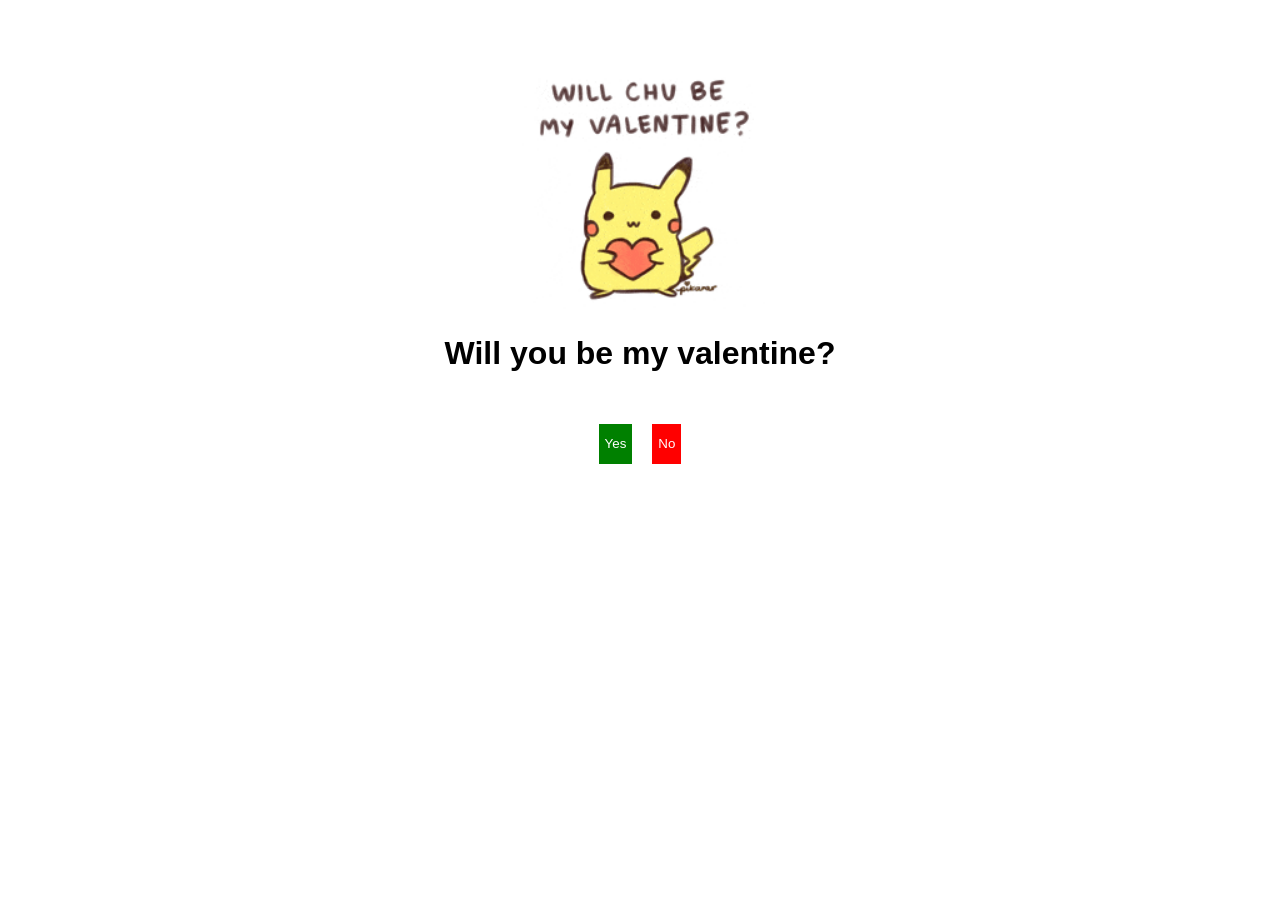
<file: index.html>
<!DOCTYPE html>
<html lang="en">
  <head>
    <meta charset="UTF-8" />
    <meta name="viewport" content="width=device-width, initial-scale=1.0" />
    <title>Import Question</title>
    <link rel="stylesheet" href="./Public/css/style.css" />
  </head>
  <body>
    <div class="container">
      <div class="banner-gif">
        <img id="banner" src="./Public/images/banner.gif" alt="banner" />
      </div>
      <h1 id="question-heading">Will you be my valentine?</h1>
      <div class="buttons">
        <button id="yes-button"><p>Yes</p></button>
        <button id="no-button"><p>No</p></button>
      </div>
      <div class="message">
        <h2 id="success-message">Yepppie, see you sooonnn :3</h2>
      </div>
    </div>
    <script src="./Public/js/main.js"></script>
  </body>
</html>
</file>
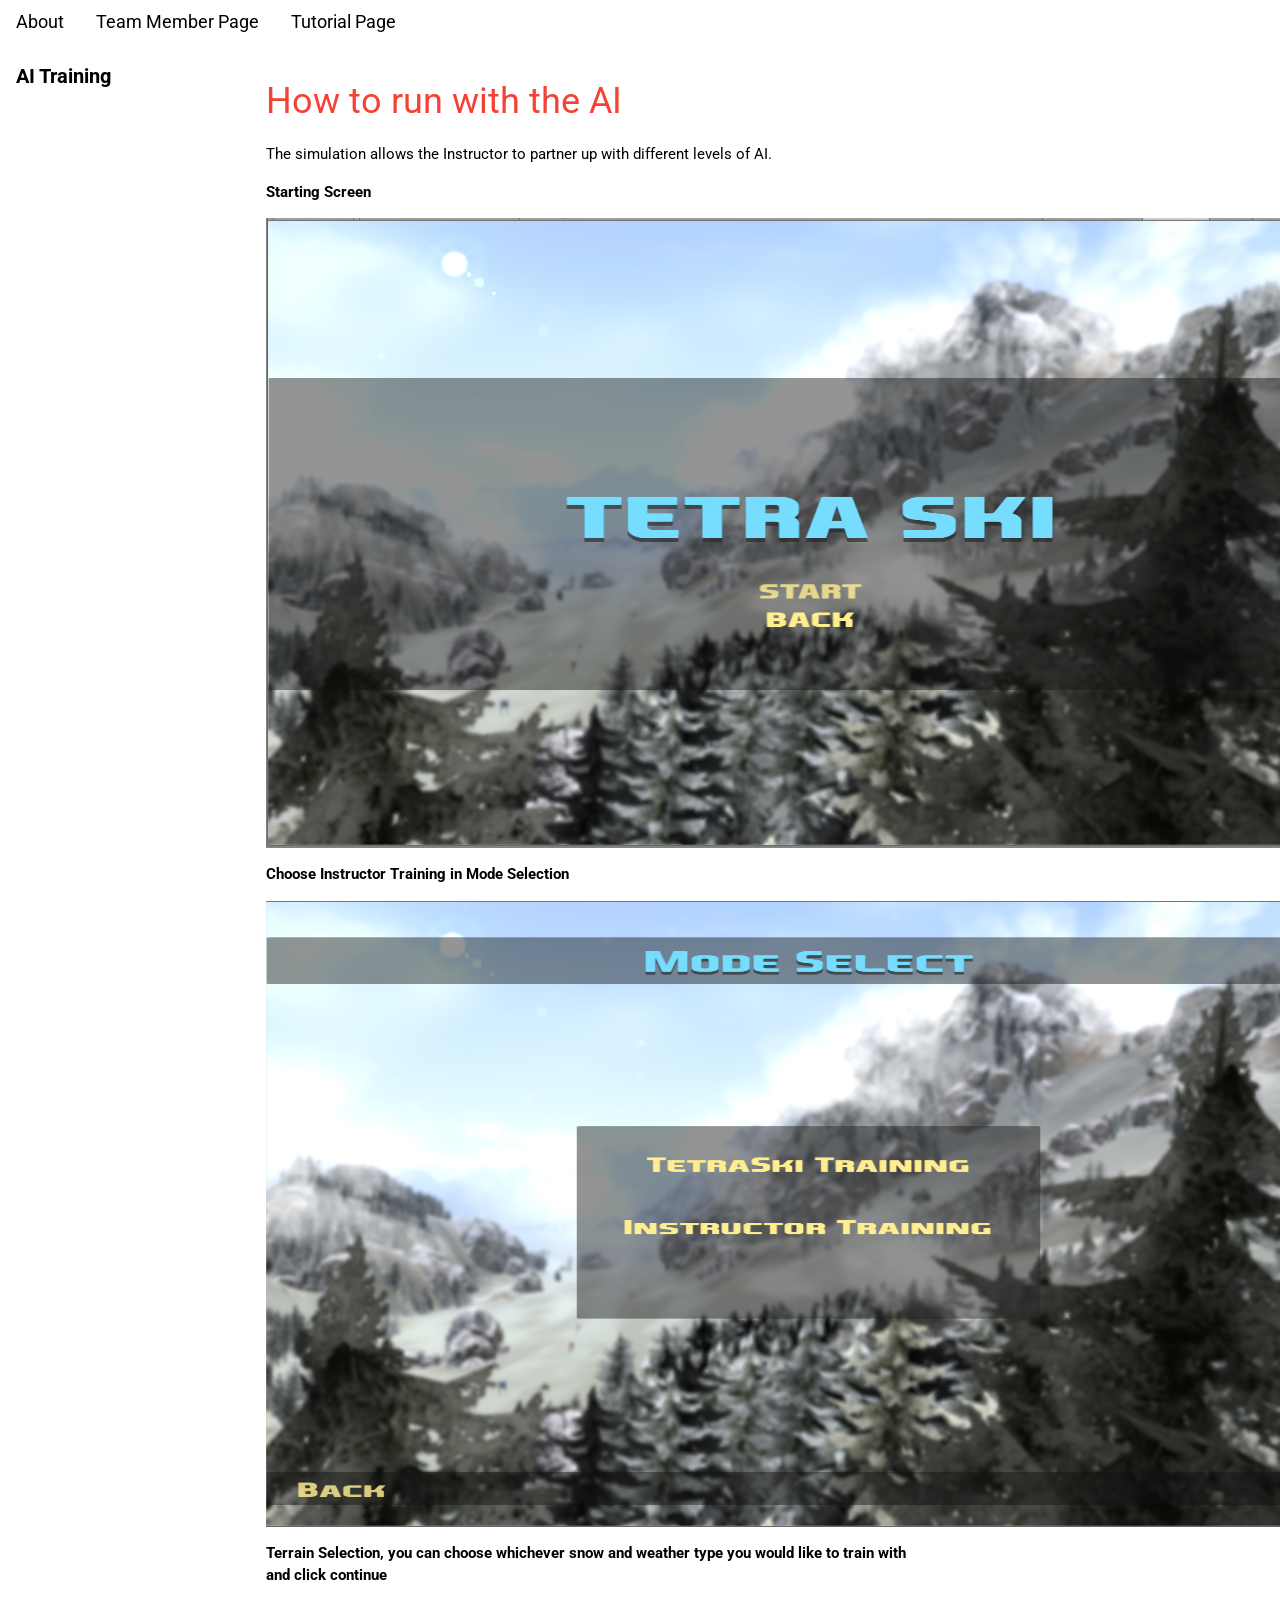
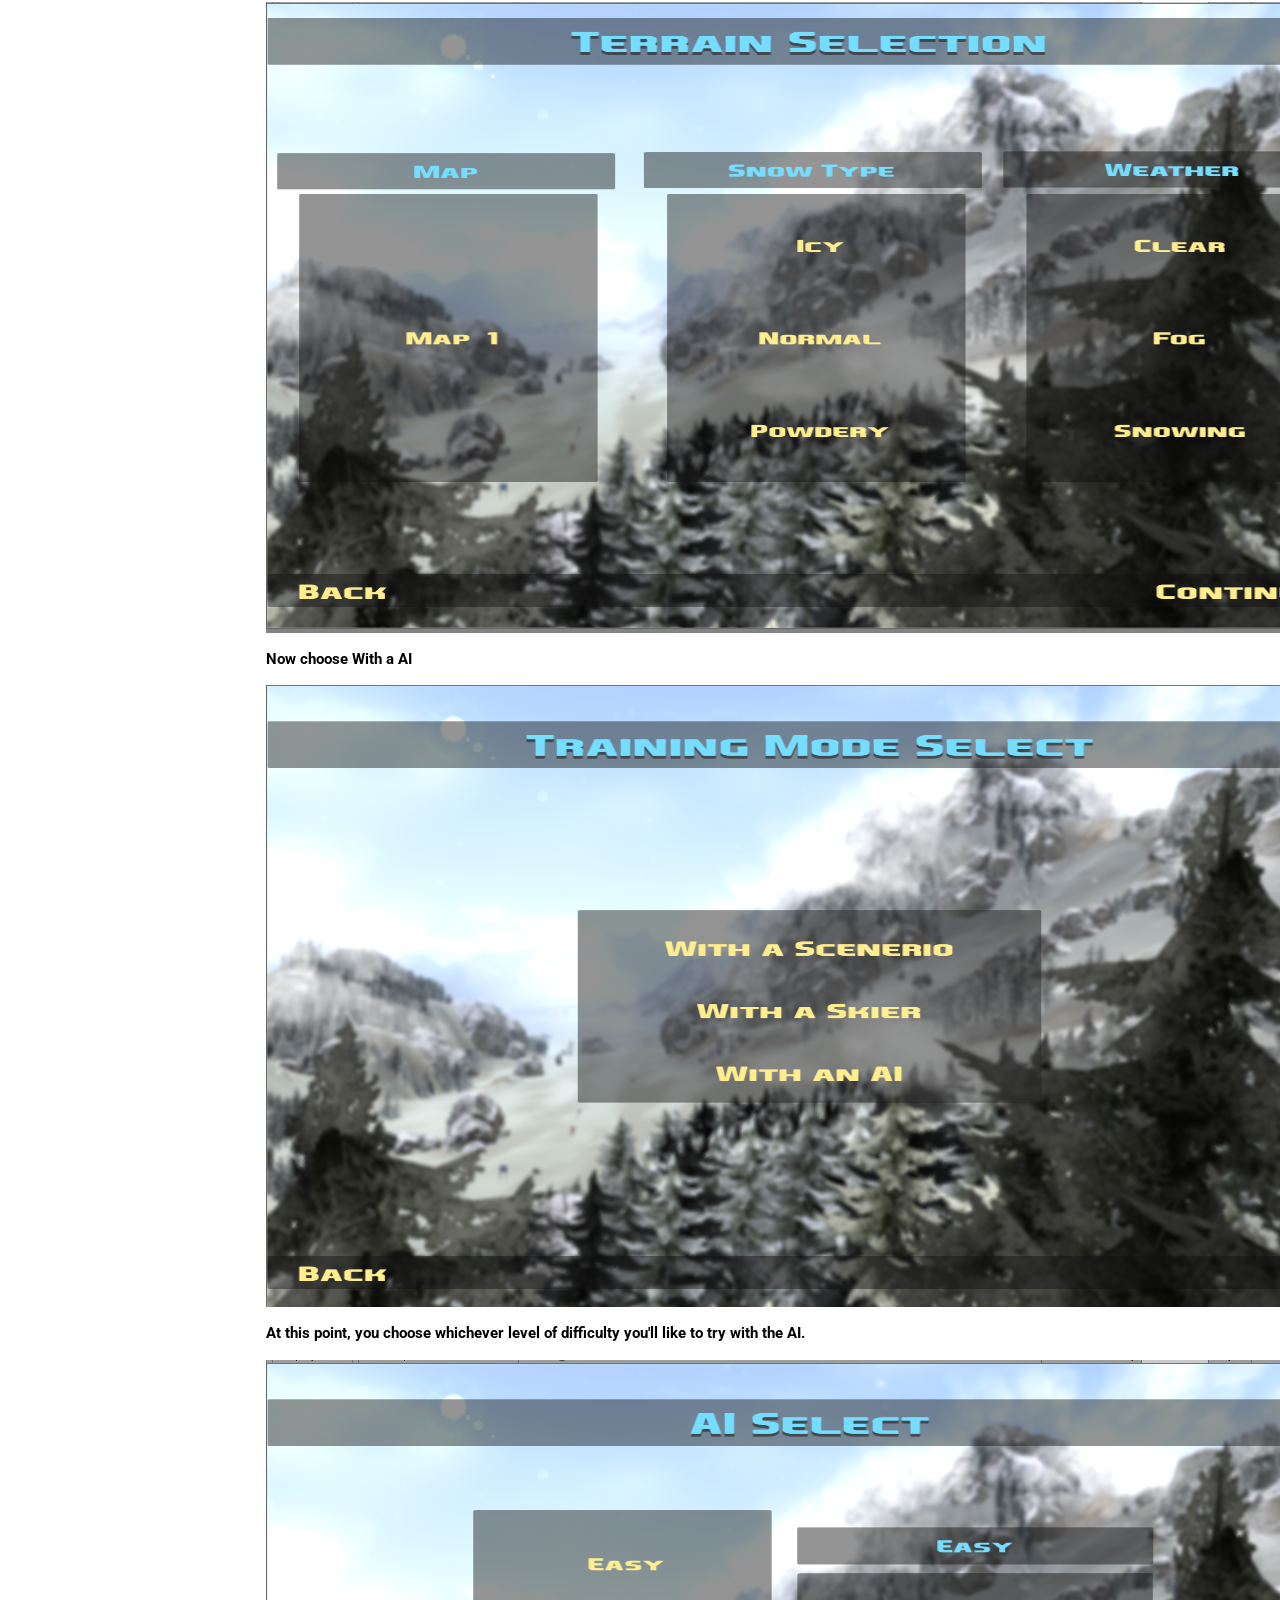
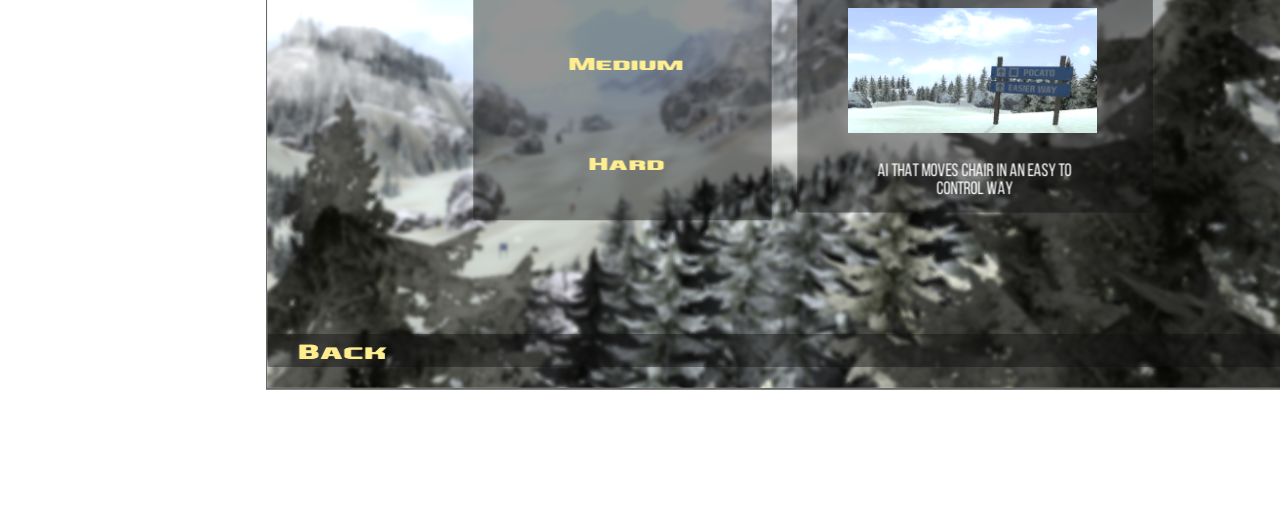
<file: AI.html>
<!DOCTYPE html>
<html lang="en">
  <title>TetraSki Senior Capstone</title>
<meta charset="UTF-8">
<meta name="viewport" content="width=device-width, initial-scale=1">
<link rel="stylesheet" href="https://www.w3schools.com/w3css/4/w3.css">
<link rel="stylesheet" href="https://www.w3schools.com/lib/w3-theme-black.css">
<link rel="stylesheet" href="https://fonts.googleapis.com/css?family=Roboto">
<link rel="stylesheet" href="https://cdnjs.cloudflare.com/ajax/libs/font-awesome/4.7.0/css/font-awesome.min.css">
<style>
html,body,h1,h2,h3,h4,h5,h6 {font-family: "Roboto", sans-serif;}
.w3-sidebar {
  z-index: 3;
  width: 250px;
  top: 43px;
  bottom: 0;
  height: inherit;
}
</style>
<body>

<!-- Navbar -->
<div class="w3-top">
  <div class="w3-bar w3-theme w3-top w3-left-align w3-large">
    <a class="w3-bar-item w3-button w3-right w3-hide-large w3-hover-white w3-large w3-theme-l1" href="javascript:void(0)" onclick="w3_open()"><i class="fa fa-bars"></i></a>
    
    <a href="index.html" class="w3-bar-item w3-button w3-hide-small w3-hover-white">About</a>
    <a href="TeamMemberPage.html" class="w3-bar-item w3-button w3-hide-small w3-hover-white">Team Member Page</a>
    <a href="TutorialPage.html" class="w3-bar-item w3-button w3-hide-small w3-hover-white">Tutorial Page</a>
  </div>
</div>

<!-- Sidebar -->
<nav class="w3-sidebar w3-bar-block w3-collapse w3-large w3-theme-l5 w3-animate-left" id="mySidebar">
  <a href="javascript:void(0)" onclick="w3_close()" class="w3-right w3-xlarge w3-padding-large w3-hover-black w3-hide-large" title="Close Menu">
    <i class="fa fa-remove"></i>
  </a>
  <h4 class="w3-bar-item"><b>AI Training</b></h4>
</nav>

<!-- Overlay effect when opening sidebar on small screens -->
<div class="w3-overlay w3-hide-large" onclick="w3_close()" style="cursor:pointer" title="close side menu" id="myOverlay"></div>

<!-- Main content: shift it to the right by 250 pixels when the sidebar is visible -->
<div class="w3-main" style="margin-left:250px">

  <div class="w3-row w3-padding-64">
    <div class="w3-twothird w3-container">
      <h1 class="w3-text-red" ><a >How to run with the AI</a></h1>
      <p>The simulation allows the Instructor to partner up with different levels of AI.</p>
      <p><b>Starting Screen</b></p>
      <img src="Tutorial Images/Web_StartScreen.PNG">
      <p><b>Choose Instructor Training in Mode Selection</b></p>
      <img src="Tutorial Images/Instructor_Or_Skier.PNG">
      <p><b>Terrain Selection, you can choose whichever snow and weather type you would like to train with and click continue</b></p>
      <img src="Tutorial Images/Terrian Selection.PNG">
      <p><b>Now choose With a AI</b></p>
      <img src="Tutorial Images/Training Mode Selection.PNG">
      <p><b>At this point, you choose whichever level of difficulty you'll like to try with the AI. </b></p>
      <img src="Tutorial Images/AISelection.PNG">
    </div>
  </div>


  <footer id="myFooter">
    <div class="w3-container w3-theme-l2 w3-padding-32">
     
    </div>

    <div class="w3-container w3-theme-l1">
      
    </div>
  </footer>

<!-- END MAIN -->
</div>

<script>
// Get the Sidebar
var mySidebar = document.getElementById("mySidebar");

// Get the DIV with overlay effect
var overlayBg = document.getElementById("myOverlay");

// Toggle between showing and hiding the sidebar, and add overlay effect
function w3_open() {
  if (mySidebar.style.display === 'block') {
    mySidebar.style.display = 'none';
    overlayBg.style.display = "none";
  } else {
    mySidebar.style.display = 'block';
    overlayBg.style.display = "block";
  }
}

// Close the sidebar with the close button
function w3_close() {
  mySidebar.style.display = "none";
  overlayBg.style.display = "none";
}
</script>

</body>
</html>
</file>
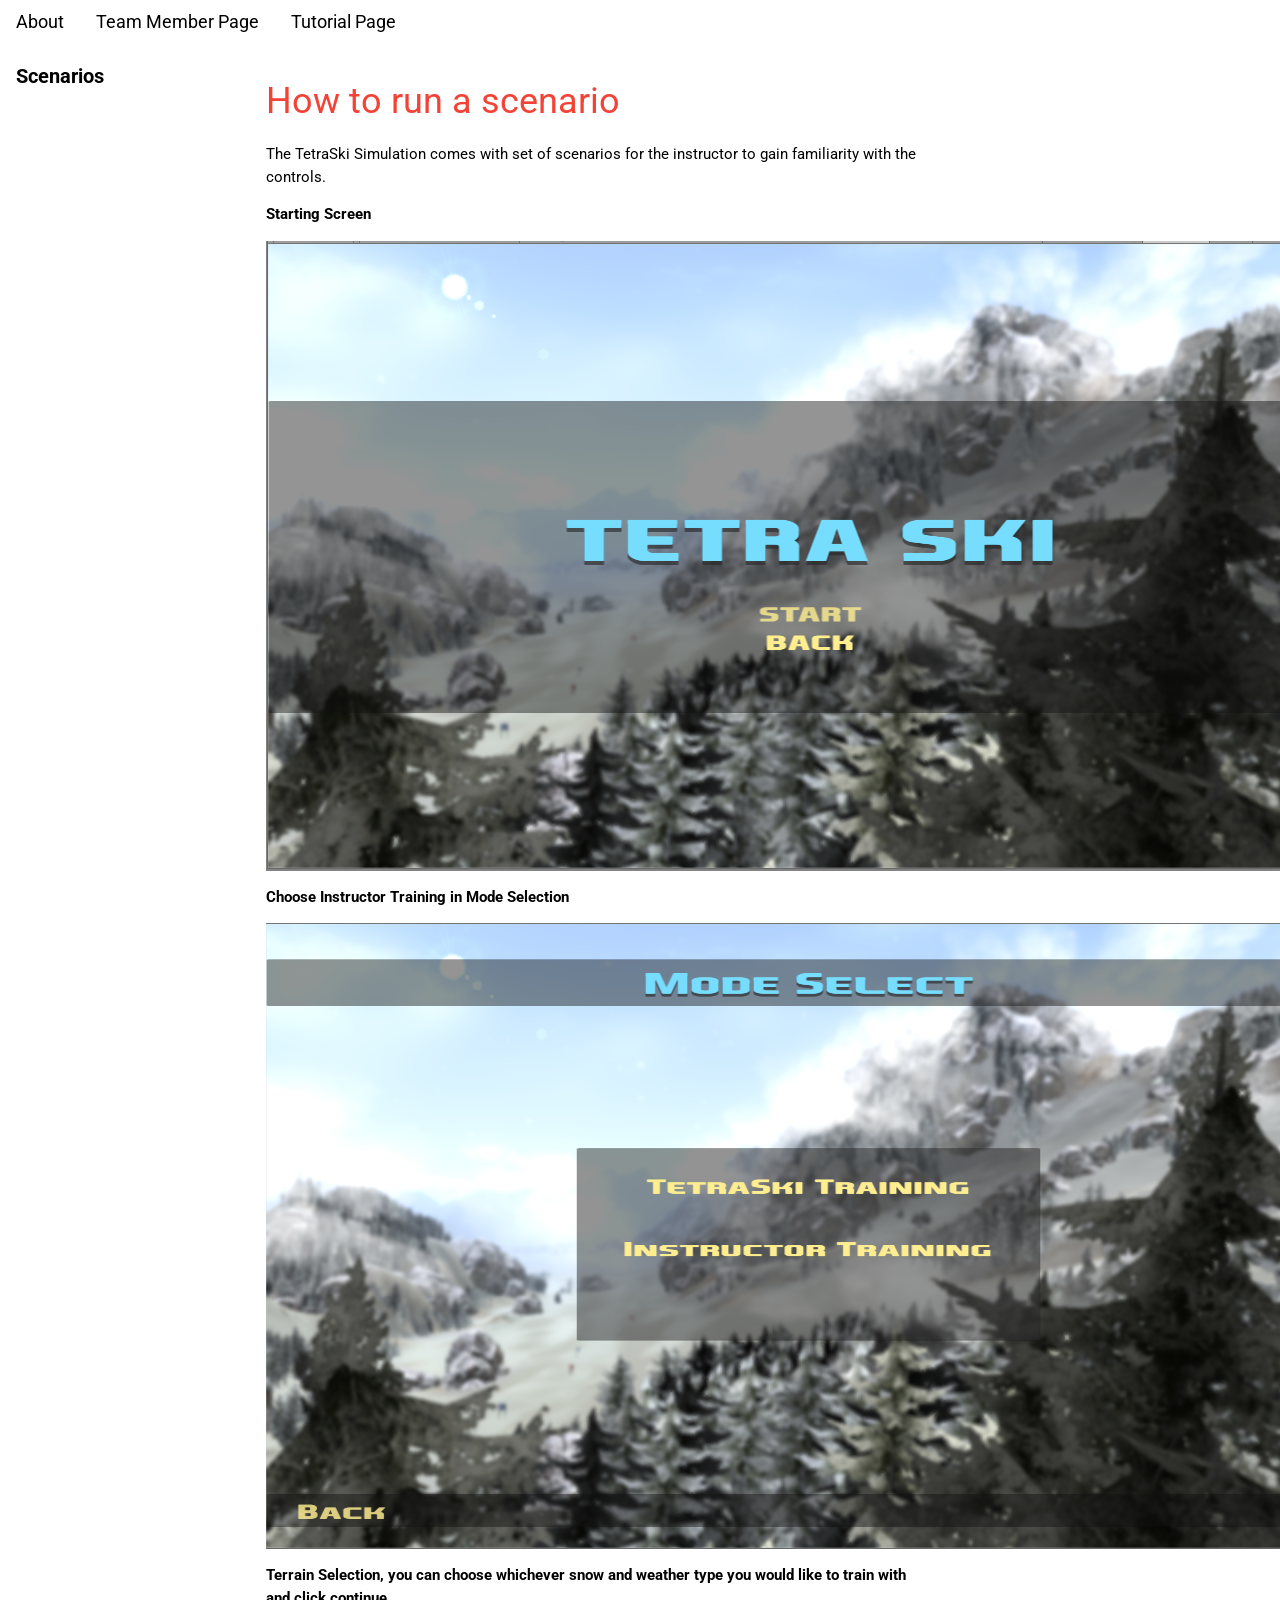
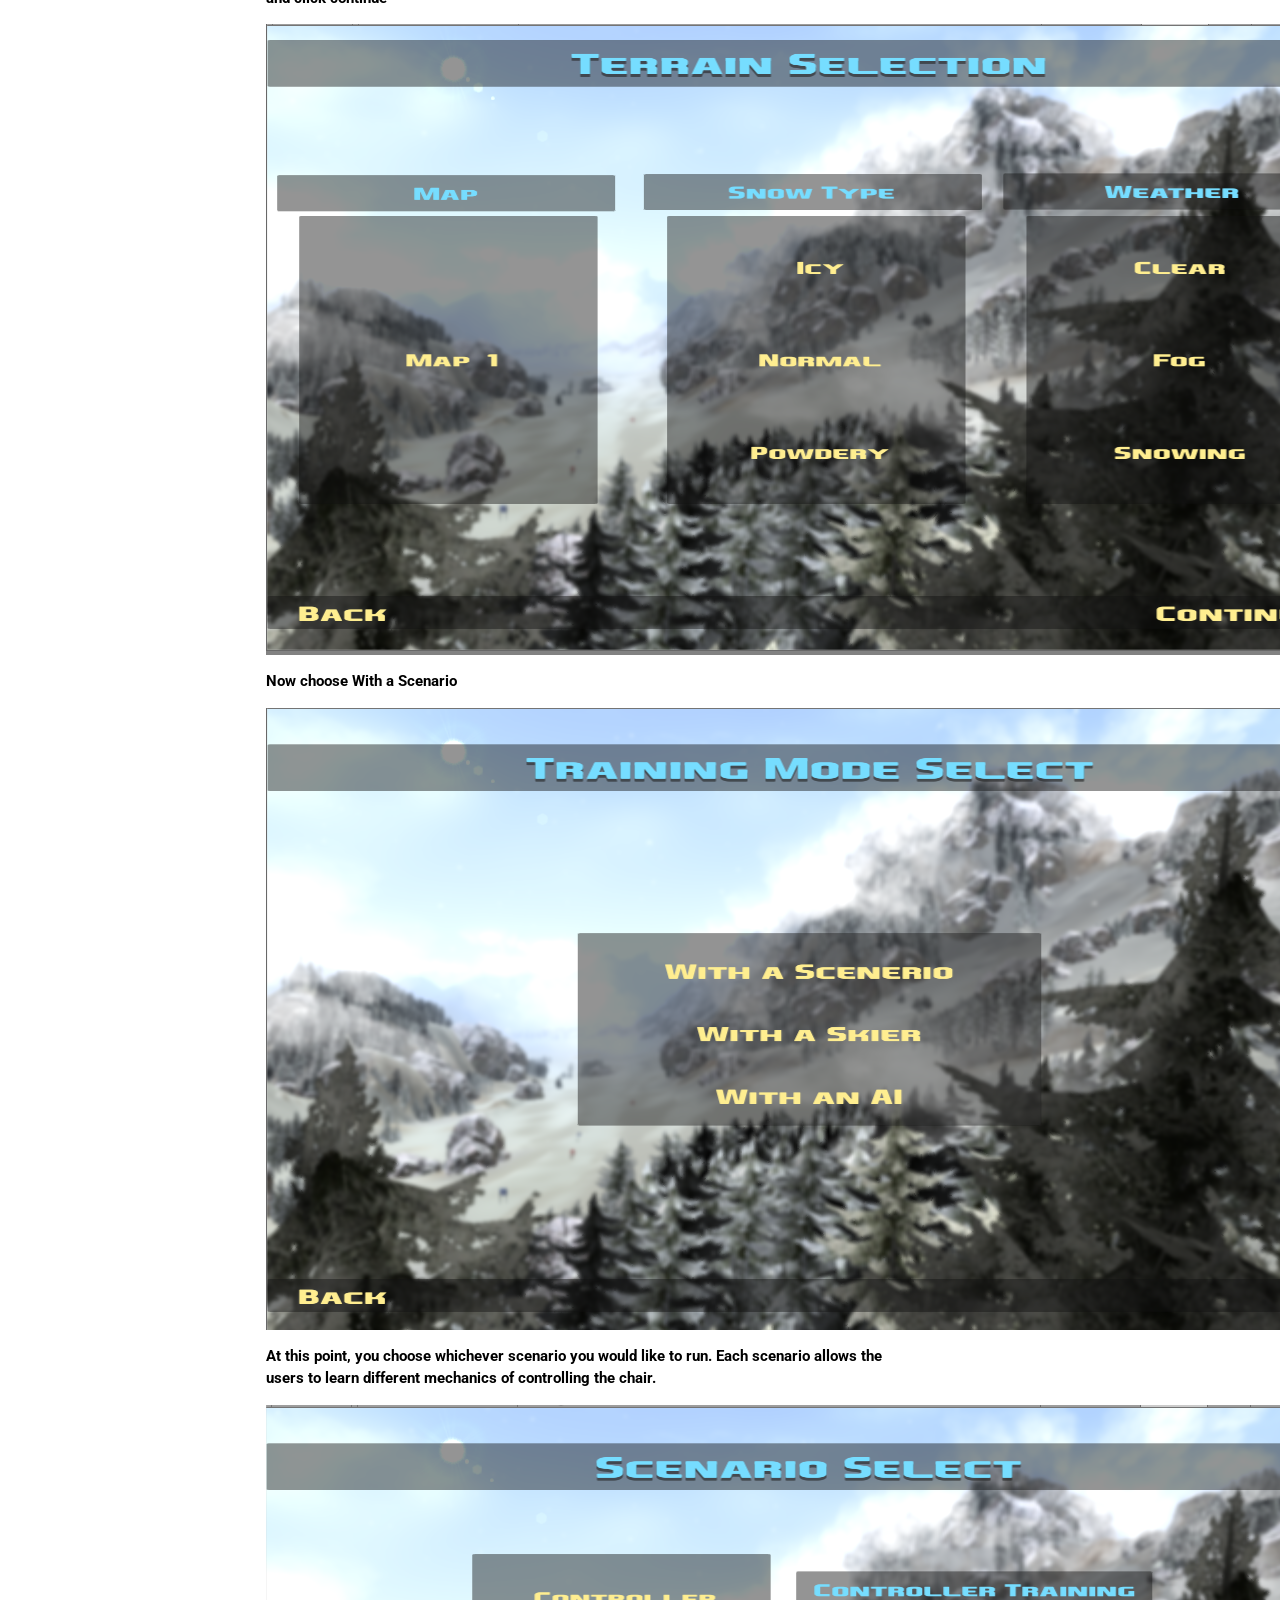
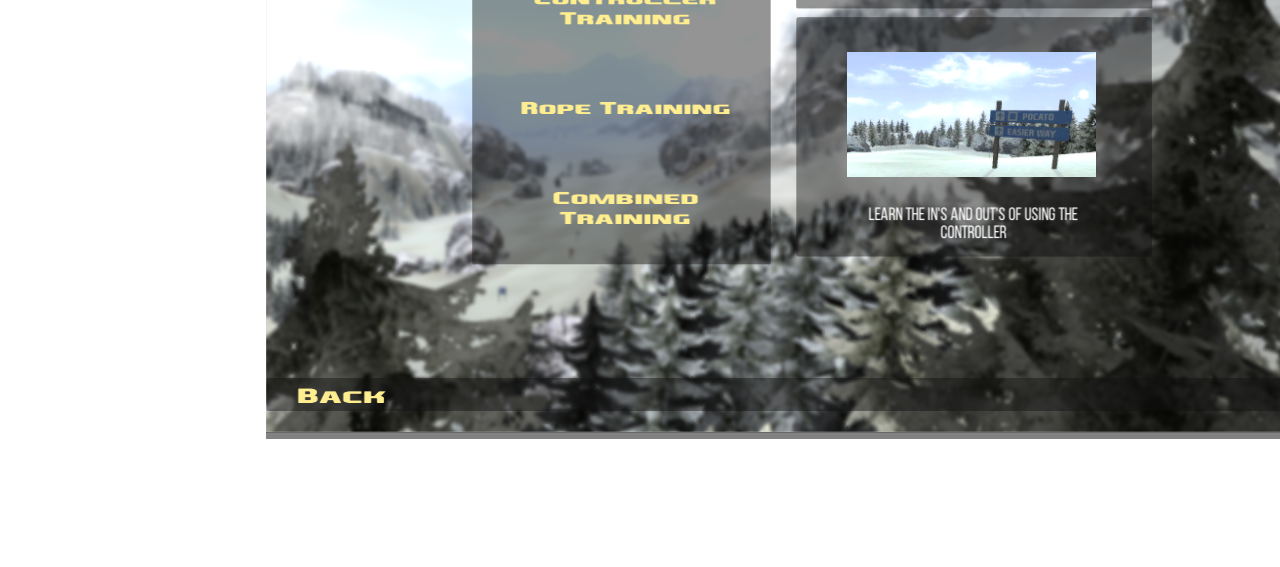
<file: Scenerio.html>
<!DOCTYPE html>
<html lang="en">
  <title>TetraSki Senior Capstone</title>
<meta charset="UTF-8">
<meta name="viewport" content="width=device-width, initial-scale=1">
<link rel="stylesheet" href="https://www.w3schools.com/w3css/4/w3.css">
<link rel="stylesheet" href="https://www.w3schools.com/lib/w3-theme-black.css">
<link rel="stylesheet" href="https://fonts.googleapis.com/css?family=Roboto">
<link rel="stylesheet" href="https://cdnjs.cloudflare.com/ajax/libs/font-awesome/4.7.0/css/font-awesome.min.css">
<style>
html,body,h1,h2,h3,h4,h5,h6 {font-family: "Roboto", sans-serif;}
.w3-sidebar {
  z-index: 3;
  width: 250px;
  top: 43px;
  bottom: 0;
  height: inherit;
}
</style>
<body>

<!-- Navbar -->
<div class="w3-top">
  <div class="w3-bar w3-theme w3-top w3-left-align w3-large">
    <a class="w3-bar-item w3-button w3-right w3-hide-large w3-hover-white w3-large w3-theme-l1" href="javascript:void(0)" onclick="w3_open()"><i class="fa fa-bars"></i></a>
    
    <a href="index.html" class="w3-bar-item w3-button w3-hide-small w3-hover-white">About</a>
    <a href="TeamMemberPage.html" class="w3-bar-item w3-button w3-hide-small w3-hover-white">Team Member Page</a>
    <a href="TutorialPage.html" class="w3-bar-item w3-button w3-hide-small w3-hover-white">Tutorial Page</a>
  </div>
</div>

<!-- Sidebar -->
<nav class="w3-sidebar w3-bar-block w3-collapse w3-large w3-theme-l5 w3-animate-left" id="mySidebar">
  <a href="javascript:void(0)" onclick="w3_close()" class="w3-right w3-xlarge w3-padding-large w3-hover-black w3-hide-large" title="Close Menu">
    <i class="fa fa-remove"></i>
  </a>
  <h4 class="w3-bar-item"><b>Scenarios</b></h4>
</nav>

<!-- Overlay effect when opening sidebar on small screens -->
<div class="w3-overlay w3-hide-large" onclick="w3_close()" style="cursor:pointer" title="close side menu" id="myOverlay"></div>

<!-- Main content: shift it to the right by 250 pixels when the sidebar is visible -->
<div class="w3-main" style="margin-left:250px">

  <div class="w3-row w3-padding-64">
    <div class="w3-twothird w3-container">
      <h1 class="w3-text-red"><a >How to run a scenario</a></h1>
      <p>The TetraSki Simulation comes with set of scenarios for the instructor to gain familiarity with the controls.</p>
      <p><b>Starting Screen</b></p>
      <img src="Tutorial Images/Web_StartScreen.PNG">
      <p><b>Choose Instructor Training in Mode Selection</b></p>
      <img src="Tutorial Images/Instructor_Or_Skier.PNG">
      <p><b>Terrain Selection, you can choose whichever snow and weather type you would like to train with and click continue</b></p>
      <img src="Tutorial Images/Terrian Selection.PNG">
      <p><b>Now choose With a Scenario</b></p>
      <img src="Tutorial Images/Training Mode Selection.PNG">
      <p><b>At this point, you choose whichever scenario you would like to run. Each scenario allows the users to learn different mechanics of controlling the chair.</b></p>
      <img src="Tutorial Images/Scenario Selection.PNG">
    </div>
  </div>




  <footer id="myFooter">
    <div class="w3-container w3-theme-l2 w3-padding-32">
     
    </div>

    <div class="w3-container w3-theme-l1">
      
    </div>
  </footer>

<!-- END MAIN -->
</div>

<script>
// Get the Sidebar
var mySidebar = document.getElementById("mySidebar");

// Get the DIV with overlay effect
var overlayBg = document.getElementById("myOverlay");

// Toggle between showing and hiding the sidebar, and add overlay effect
function w3_open() {
  if (mySidebar.style.display === 'block') {
    mySidebar.style.display = 'none';
    overlayBg.style.display = "none";
  } else {
    mySidebar.style.display = 'block';
    overlayBg.style.display = "block";
  }
}

// Close the sidebar with the close button
function w3_close() {
  mySidebar.style.display = "none";
  overlayBg.style.display = "none";
}
</script>

</body>
</html>
</file>
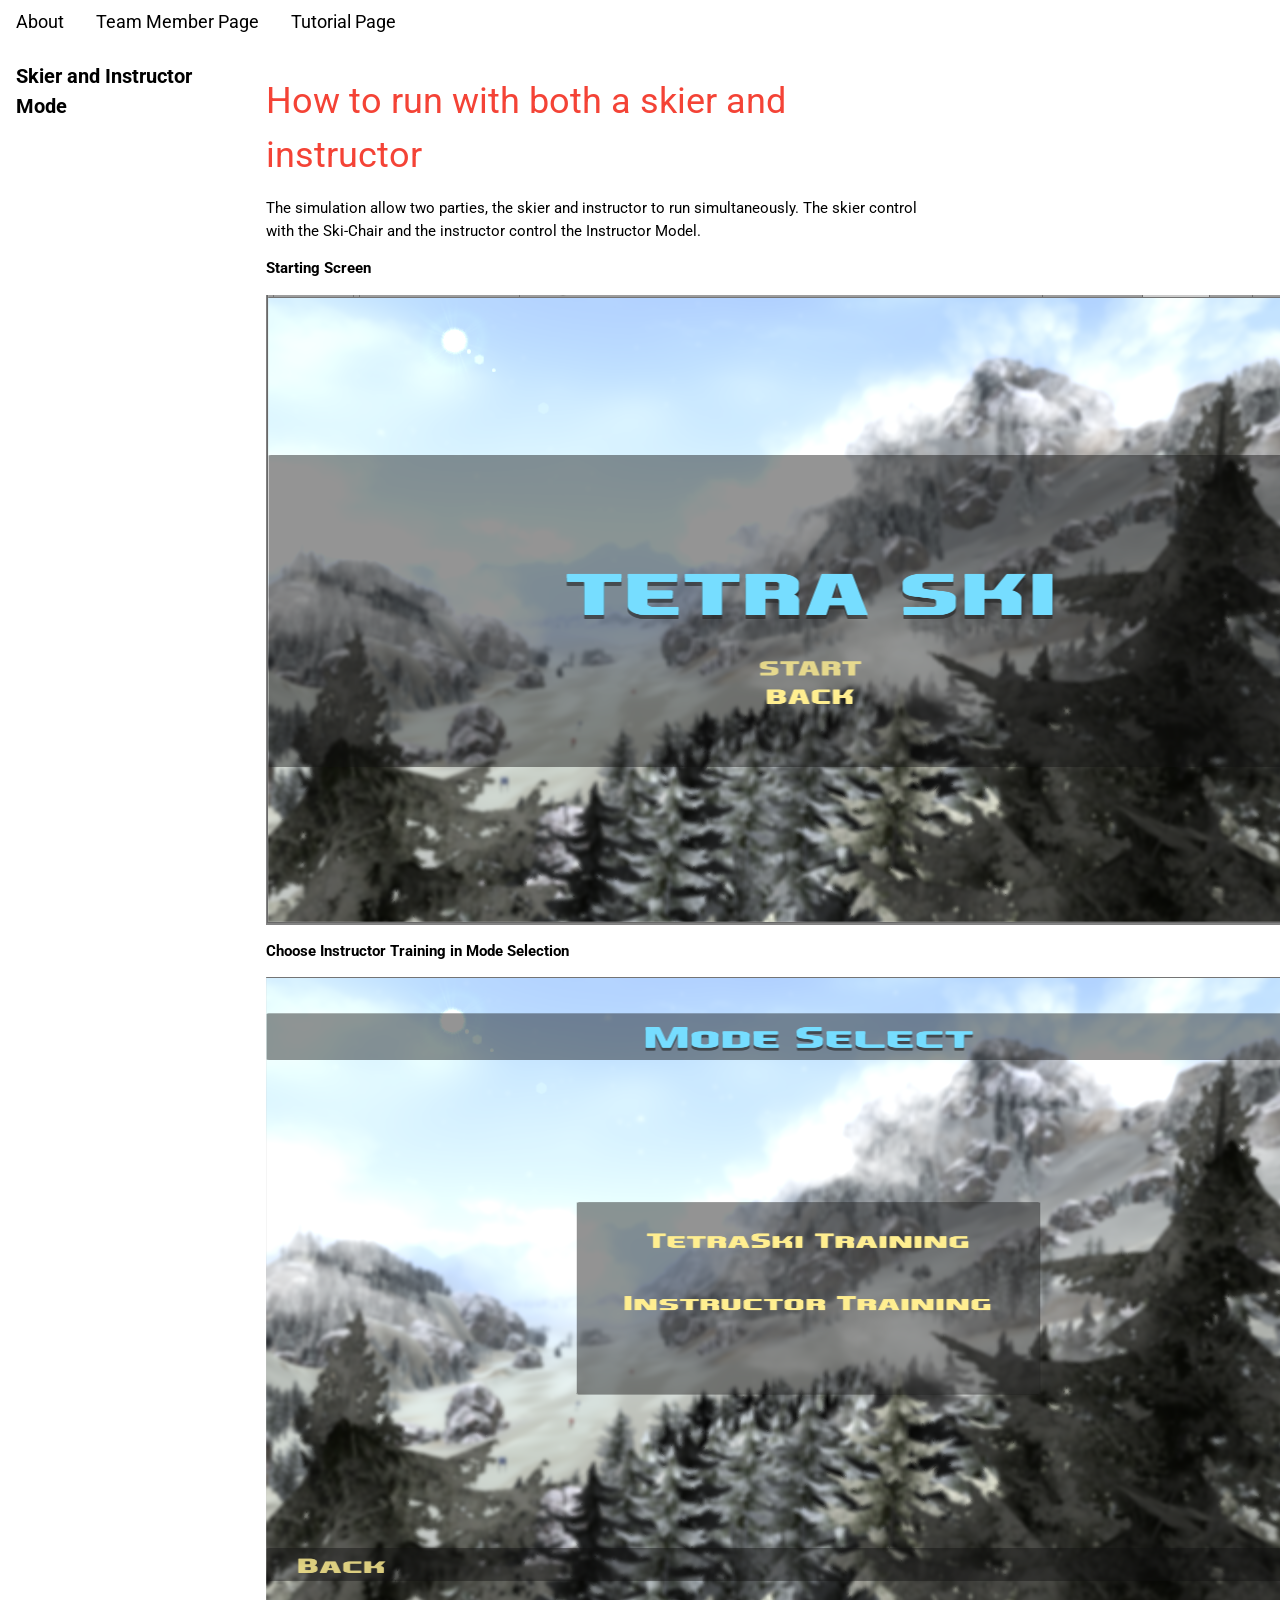
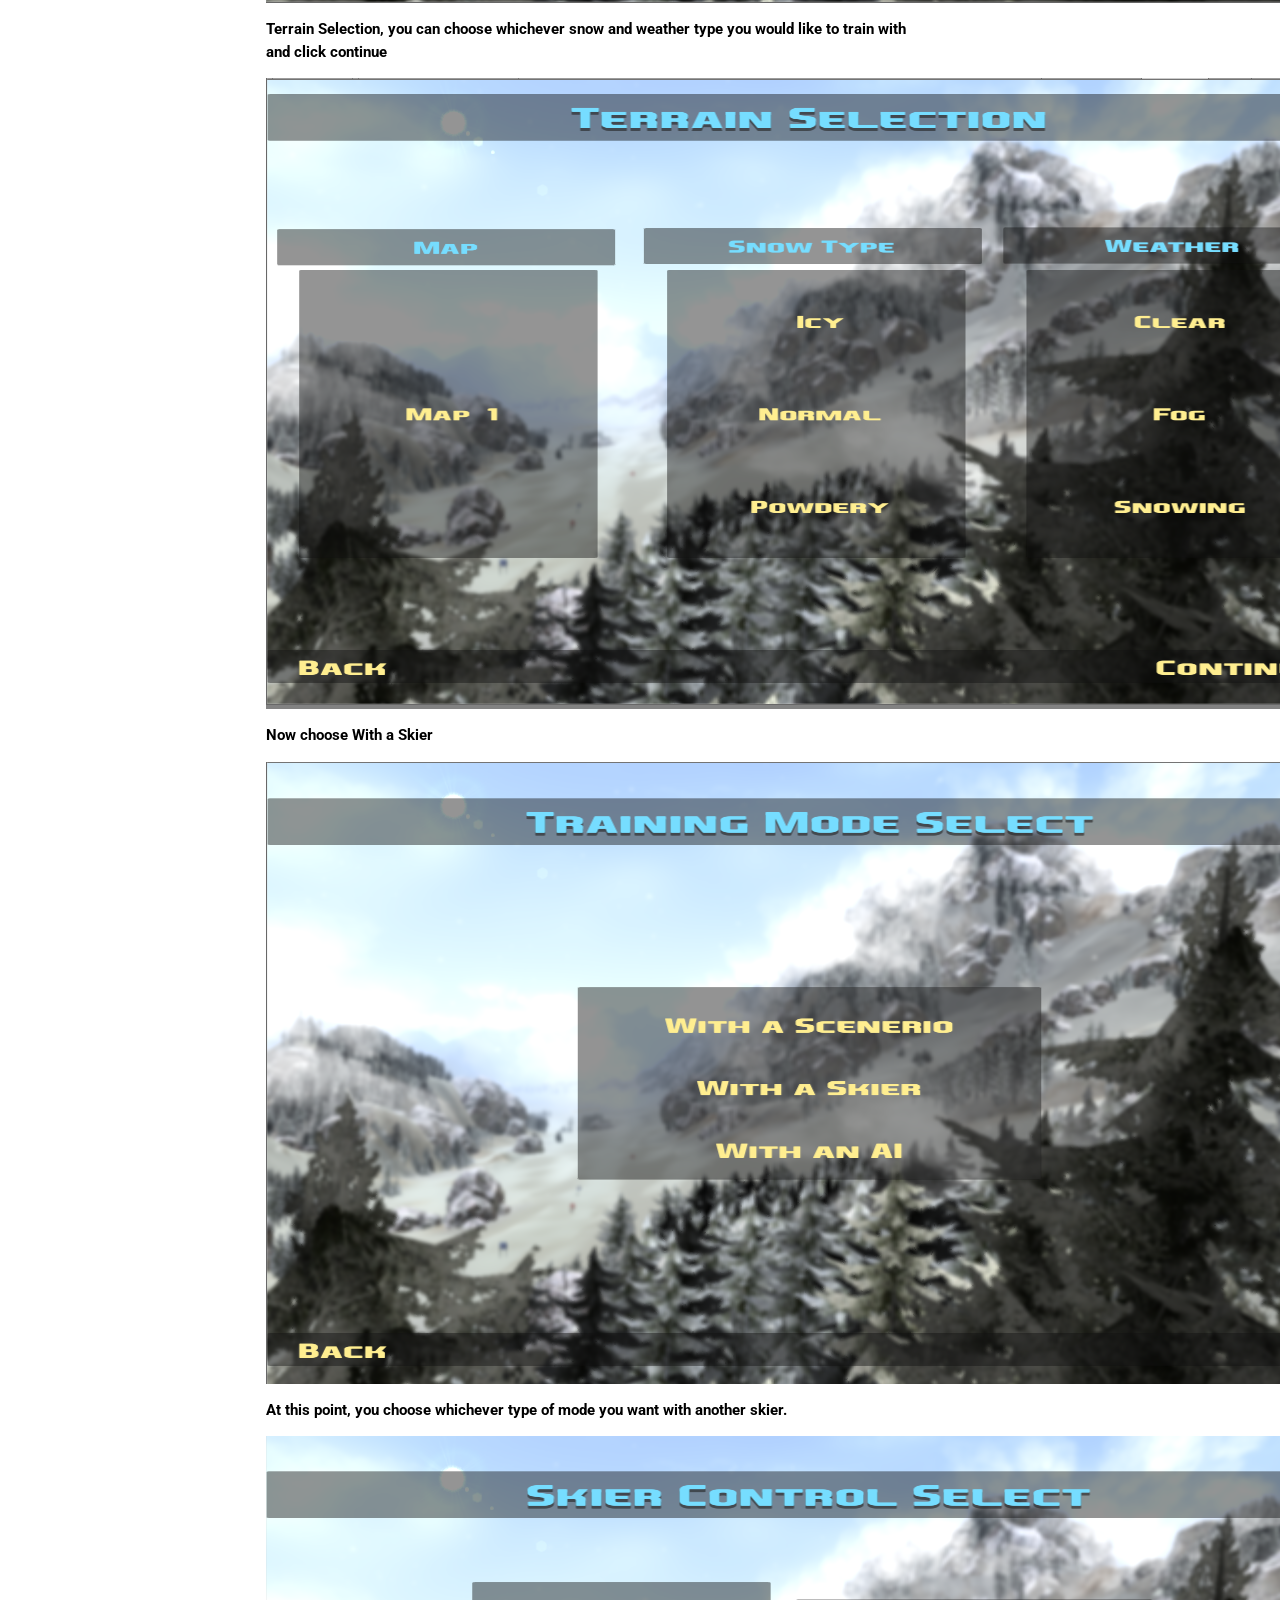
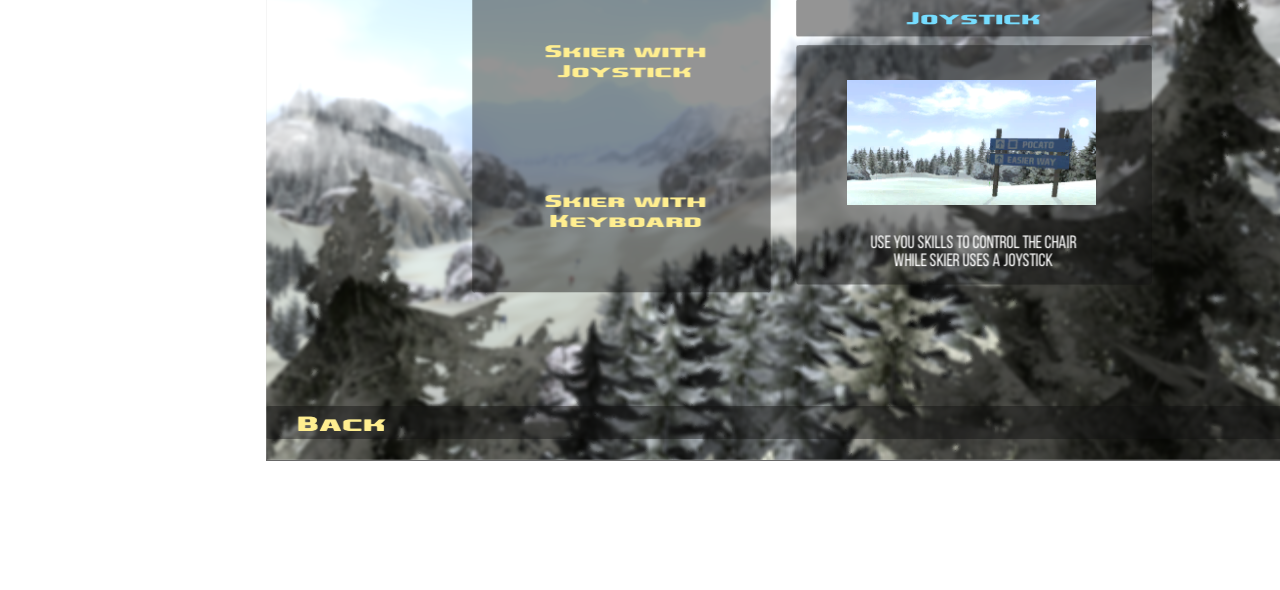
<file: Skier.html>
<!DOCTYPE html>
<html lang="en">
  <title>TetraSki Senior Capstone</title>
<meta charset="UTF-8">
<meta name="viewport" content="width=device-width, initial-scale=1">
<link rel="stylesheet" href="https://www.w3schools.com/w3css/4/w3.css">
<link rel="stylesheet" href="https://www.w3schools.com/lib/w3-theme-black.css">
<link rel="stylesheet" href="https://fonts.googleapis.com/css?family=Roboto">
<link rel="stylesheet" href="https://cdnjs.cloudflare.com/ajax/libs/font-awesome/4.7.0/css/font-awesome.min.css">
<style>
html,body,h1,h2,h3,h4,h5,h6 {font-family: "Roboto", sans-serif;}
.w3-sidebar {
  z-index: 3;
  width: 250px;
  top: 43px;
  bottom: 0;
  height: inherit;
}
</style>
<body>

<!-- Navbar -->
<div class="w3-top">
  <div class="w3-bar w3-theme w3-top w3-left-align w3-large">
    <a class="w3-bar-item w3-button w3-right w3-hide-large w3-hover-white w3-large w3-theme-l1" href="javascript:void(0)" onclick="w3_open()"><i class="fa fa-bars"></i></a>
    
    <a href="index.html" class="w3-bar-item w3-button w3-hide-small w3-hover-white">About</a>
    <a href="TeamMemberPage.html" class="w3-bar-item w3-button w3-hide-small w3-hover-white">Team Member Page</a>
    <a href="TutorialPage.html" class="w3-bar-item w3-button w3-hide-small w3-hover-white">Tutorial Page</a>
  </div>
</div>

<!-- Sidebar -->
<nav class="w3-sidebar w3-bar-block w3-collapse w3-large w3-theme-l5 w3-animate-left" id="mySidebar">
  <a href="javascript:void(0)" onclick="w3_close()" class="w3-right w3-xlarge w3-padding-large w3-hover-black w3-hide-large" title="Close Menu">
    <i class="fa fa-remove"></i>
  </a>
  <h4 class="w3-bar-item"><b>Skier and Instructor Mode</b></h4>
</nav>

<!-- Overlay effect when opening sidebar on small screens -->
<div class="w3-overlay w3-hide-large" onclick="w3_close()" style="cursor:pointer" title="close side menu" id="myOverlay"></div>

<!-- Main content: shift it to the right by 250 pixels when the sidebar is visible -->
<div class="w3-main" style="margin-left:250px">

  <div class="w3-row w3-padding-64">
    <div class="w3-twothird w3-container">
      <h1 class="w3-text-red"><a>How to run with both a skier and instructor</a></h1>
      <p>The simulation allow two parties, the skier and instructor to run simultaneously. The skier control with the Ski-Chair and the instructor control the Instructor Model.</p>
      <p><b>Starting Screen</b></p>
      <img src="Tutorial Images/Web_StartScreen.PNG">
      <p><b>Choose Instructor Training in Mode Selection</b></p>
      <img src="Tutorial Images/Instructor_Or_Skier.PNG">
      <p><b>Terrain Selection, you can choose whichever snow and weather type you would like to train with and click continue</b></p>
      <img src="Tutorial Images/Terrian Selection.PNG">
      <p><b>Now choose With a Skier</b></p>
      <img src="Tutorial Images/Training Mode Selection.PNG">
      <p><b>At this point, you choose whichever type of mode you want with another skier.</b></p>
      <img src="Tutorial Images/SkierControlSelect.PNG">
    </div>
  </div>




  <footer id="myFooter">
    <div class="w3-container w3-theme-l2 w3-padding-32">
     
    </div>

    <div class="w3-container w3-theme-l1">
      
    </div>
  </footer>

<!-- END MAIN -->
</div>

<script>
// Get the Sidebar
var mySidebar = document.getElementById("mySidebar");

// Get the DIV with overlay effect
var overlayBg = document.getElementById("myOverlay");

// Toggle between showing and hiding the sidebar, and add overlay effect
function w3_open() {
  if (mySidebar.style.display === 'block') {
    mySidebar.style.display = 'none';
    overlayBg.style.display = "none";
  } else {
    mySidebar.style.display = 'block';
    overlayBg.style.display = "block";
  }
}

// Close the sidebar with the close button
function w3_close() {
  mySidebar.style.display = "none";
  overlayBg.style.display = "none";
}
</script>

</body>
</html>
</file>
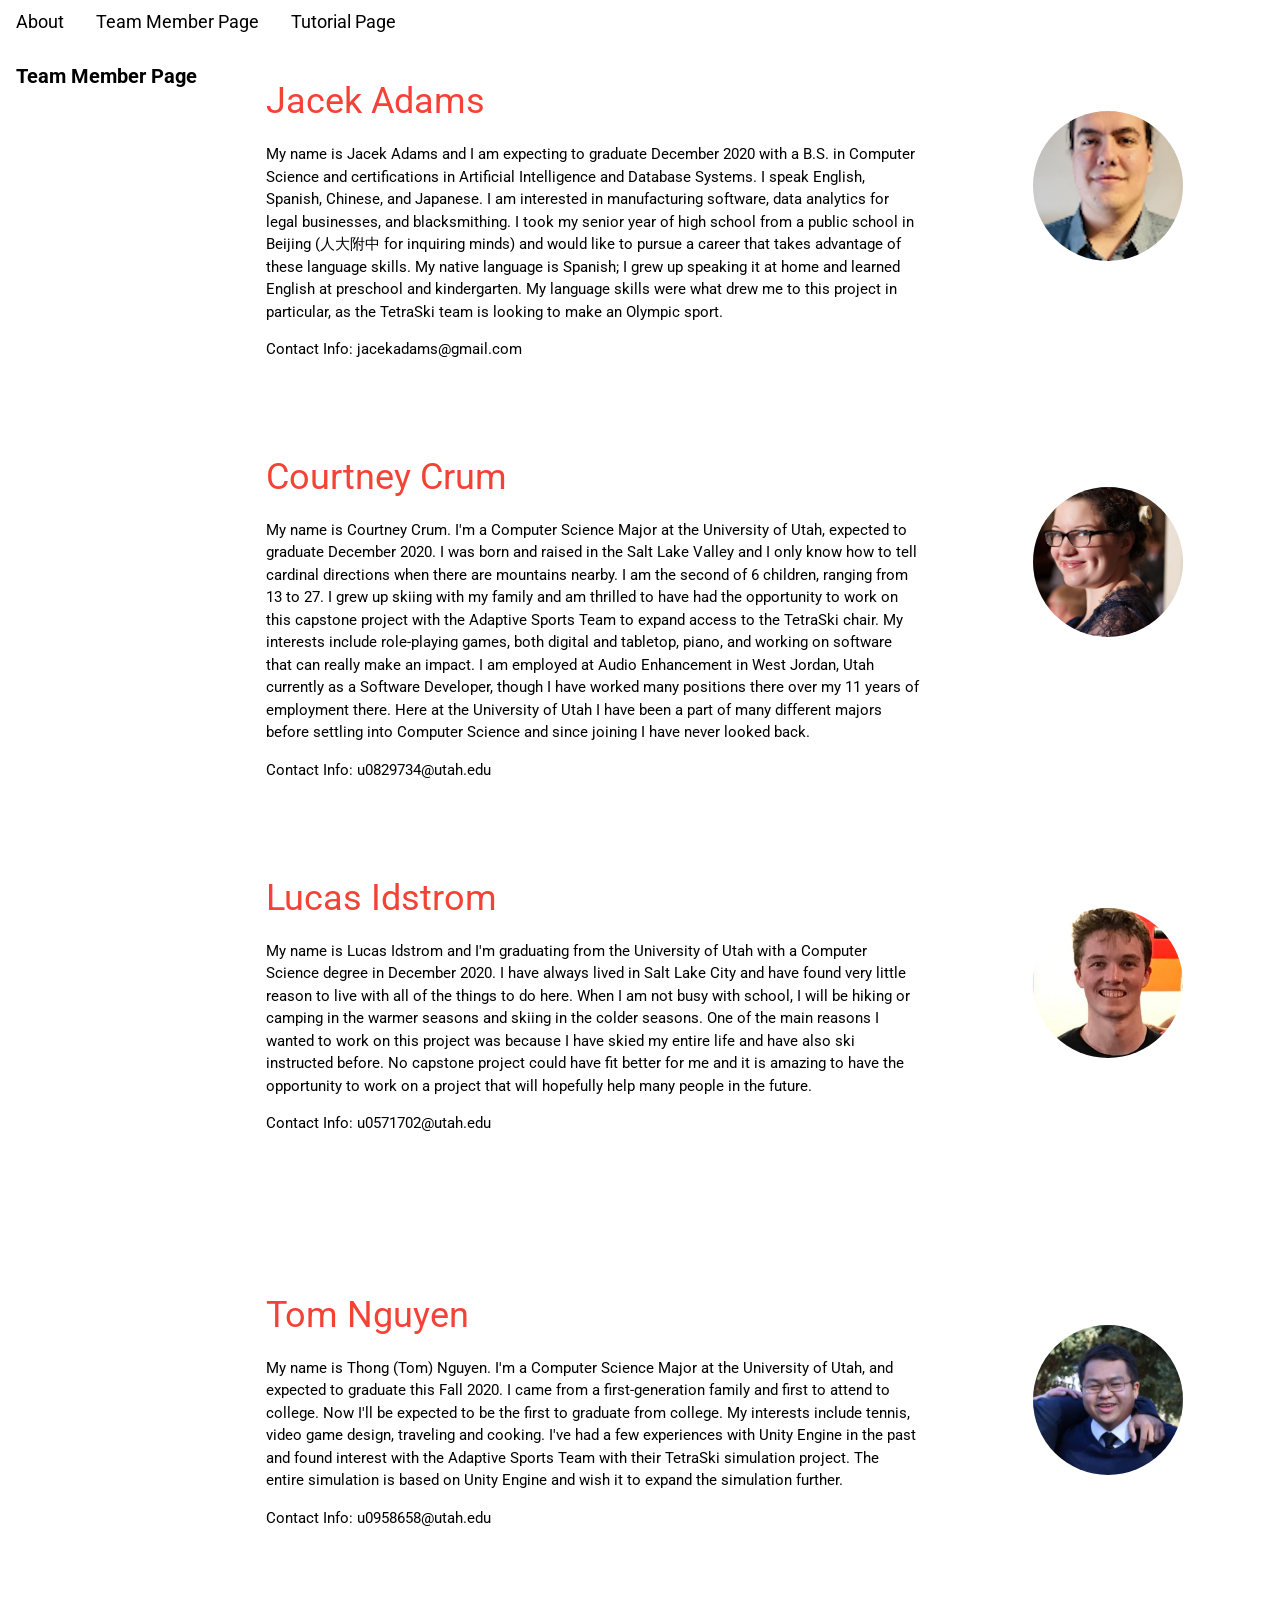
<file: TeamMemberPage.html>
<!DOCTYPE html>
<html lang="en">
  <title>TetraSki Senior Capstone</title>
<meta charset="UTF-8">
<meta name="viewport" content="width=device-width, initial-scale=1">
<link rel="stylesheet" href="https://www.w3schools.com/w3css/4/w3.css">
<link rel="stylesheet" href="https://www.w3schools.com/lib/w3-theme-black.css">
<link rel="stylesheet" href="https://fonts.googleapis.com/css?family=Roboto">
<link rel="stylesheet" href="https://cdnjs.cloudflare.com/ajax/libs/font-awesome/4.7.0/css/font-awesome.min.css">
<style>
  img.rounded {
    height: 150px;
    width: 150px;
    border-radius: 50%;
    object-fit: cover;
  }
html,body,h1,h2,h3,h4,h5,h6 {font-family: "Roboto", sans-serif;}
.w3-sidebar {
  z-index: 3;
  width: 250px;
  top: 43px;
  bottom: 0;
  height: inherit;
}
</style>
<body>

<!-- Navbar -->
<div class="w3-top">
  <div class="w3-bar w3-theme w3-top w3-left-align w3-large">
    <a class="w3-bar-item w3-button w3-right w3-hide-large w3-hover-white w3-large w3-theme-l1" href="javascript:void(0)" onclick="w3_open()"><i class="fa fa-bars"></i></a>
    <a href="index.html" class="w3-bar-item w3-button w3-hide-small w3-hover-white">About</a>
    <a href="TeamMemberPage.html" class="w3-bar-item w3-button w3-hide-small w3-hover-white">Team Member Page</a>
    <a href="TutorialPage.html" class="w3-bar-item w3-button w3-hide-small w3-hover-white">Tutorial Page</a>
  </div>
</div>

<!-- Sidebar -->
<nav class="w3-sidebar w3-bar-block w3-collapse w3-large w3-theme-l5 w3-animate-left" id="mySidebar">
  <a href="javascript:void(0)" onclick="w3_close()" class="w3-right w3-xlarge w3-padding-large w3-hover-black w3-hide-large" title="Close Menu">
    <i class="fa fa-remove"></i>
  </a>
  <h4 class="w3-bar-item"><b>Team Member Page</b></h4>

</nav>

<!-- Overlay effect when opening sidebar on small screens -->
<div class="w3-overlay w3-hide-large" onclick="w3_close()" style="cursor:pointer" title="close side menu" id="myOverlay"></div>

<!-- Main content: shift it to the right by 250 pixels when the sidebar is visible -->
<div class="w3-main" style="margin-left:250px">

  <div class="w3-row w3-padding-64">
    <div class="w3-twothird w3-container">
      <h1 class="w3-text-red">Jacek Adams</h1>
      <p>My name is Jacek Adams and I am expecting to graduate December 2020 with a B.S. in Computer Science and certifications in Artificial Intelligence and Database Systems. I speak English, Spanish, Chinese, and Japanese. I am interested in manufacturing software, data analytics for legal businesses, and blacksmithing. I took my senior year of high school from a public school in Beijing (人大附中 for inquiring minds) and would like to pursue a career that takes advantage of these language skills. My native language is Spanish; I grew up speaking it at home and learned English at preschool and kindergarten.
           My language skills were what drew me to this project in particular, as the TetraSki team is looking to make an Olympic sport.</p>
           <p>Contact Info: jacekadams@gmail.com</p>
    </div>
    <div class="w3-third w3-container">
      <p class="w3-padding-large w3-padding-32 w3-center"><img src="HeadshotImage/jacek Headshout.png" class="rounded"></p>
    </div>
  </div>

  <div class="w3-row">
    <div class="w3-twothird w3-container">
      <h1 class="w3-text-red">Courtney Crum</h1>
      <p>My name is Courtney Crum. I'm a Computer Science Major at the University of Utah, expected to graduate December 2020. I was born and raised in the Salt Lake Valley and I only know how to tell cardinal directions when there are mountains nearby. I am the second of 6 children, ranging from 13 to 27. I grew up skiing with my family and am thrilled to have had the opportunity to work on this capstone project with the Adaptive Sports Team to expand access to the TetraSki chair. My interests include role-playing games, both digital and tabletop, piano, and working on software that can really make an impact. I am employed at Audio Enhancement in West Jordan, Utah currently as a Software Developer, though I have worked many positions there over my 11 years of employment there.
          Here at the University of Utah I have been a part of many different majors before settling into Computer Science and since joining I have never looked back.</p>
          <p>Contact Info: u0829734@utah.edu</p>
    </div>
    <div class="w3-third w3-container">
      <p class="w3-padding-large w3-padding-32 w3-center"><img src="HeadshotImage/courtney headshot.JPG" class="rounded"></p>
    </div>
  </div>

  <div class="w3-row w3-padding-64">
    <div class="w3-twothird w3-container">
      <h1 class="w3-text-red">Lucas Idstrom</h1>
      <p>My name is Lucas Idstrom and I'm graduating from the University of Utah with a Computer Science degree in December 2020. I have always lived in Salt Lake City and have found very little reason to live with all of the things to do here. When I am not busy with school, I will be hiking or camping in the warmer seasons and skiing in the colder seasons.
        One of the main reasons I wanted to work on this project was because I have skied my entire life and have also ski instructed before. No capstone project could have fit better for me and it is amazing to have the opportunity to work on a project that will hopefully help many people in the future. </p>
        <p>Contact Info: u0571702@utah.edu</p>
    </div>
    <div class="w3-third w3-container">
      <p class="w3-padding-large w3-padding-32 w3-center"><img src="HeadshotImage/lucas.jpg" class="rounded"></p>
    </div>
  </div>

  <div class="w3-row w3-padding-64">
    <div class="w3-twothird w3-container">
      <h1 class="w3-text-red">Tom Nguyen</h1>
      <p>My name is Thong (Tom) Nguyen. I'm a Computer Science Major at the University of Utah, and expected to graduate this Fall 2020. I came from a first-generation family and first to attend to college. Now I'll be expected to be the first to
        graduate from college. My interests include tennis, video game design, traveling and cooking. I've had a few experiences with Unity Engine in the past and found interest with the Adaptive Sports Team with their TetraSki simulation project. The entire simulation is based on Unity Engine and wish it to expand the simulation further.</p>
        <p>Contact Info: u0958658@utah.edu</p>
    </div>
    <div class="w3-third w3-container">
      <p class="w3-padding-large w3-padding-32 w3-center"><img src="HeadshotImage/tom.jpg" class="rounded"></p>
    </div>
  </div>



  <footer id="myFooter">
    <div class="w3-container w3-theme-l2 w3-padding-32">
     
    </div>

    <div class="w3-container w3-theme-l1">
    
    </div>
  </footer>

<!-- END MAIN -->
</div>

<script>
// Get the Sidebar
var mySidebar = document.getElementById("mySidebar");

// Get the DIV with overlay effect
var overlayBg = document.getElementById("myOverlay");

// Toggle between showing and hiding the sidebar, and add overlay effect
function w3_open() {
  if (mySidebar.style.display === 'block') {
    mySidebar.style.display = 'none';
    overlayBg.style.display = "none";
  } else {
    mySidebar.style.display = 'block';
    overlayBg.style.display = "block";
  }
}

// Close the sidebar with the close button
function w3_close() {
  mySidebar.style.display = "none";
  overlayBg.style.display = "none";
}
</script>

</body>
</html>
</file>
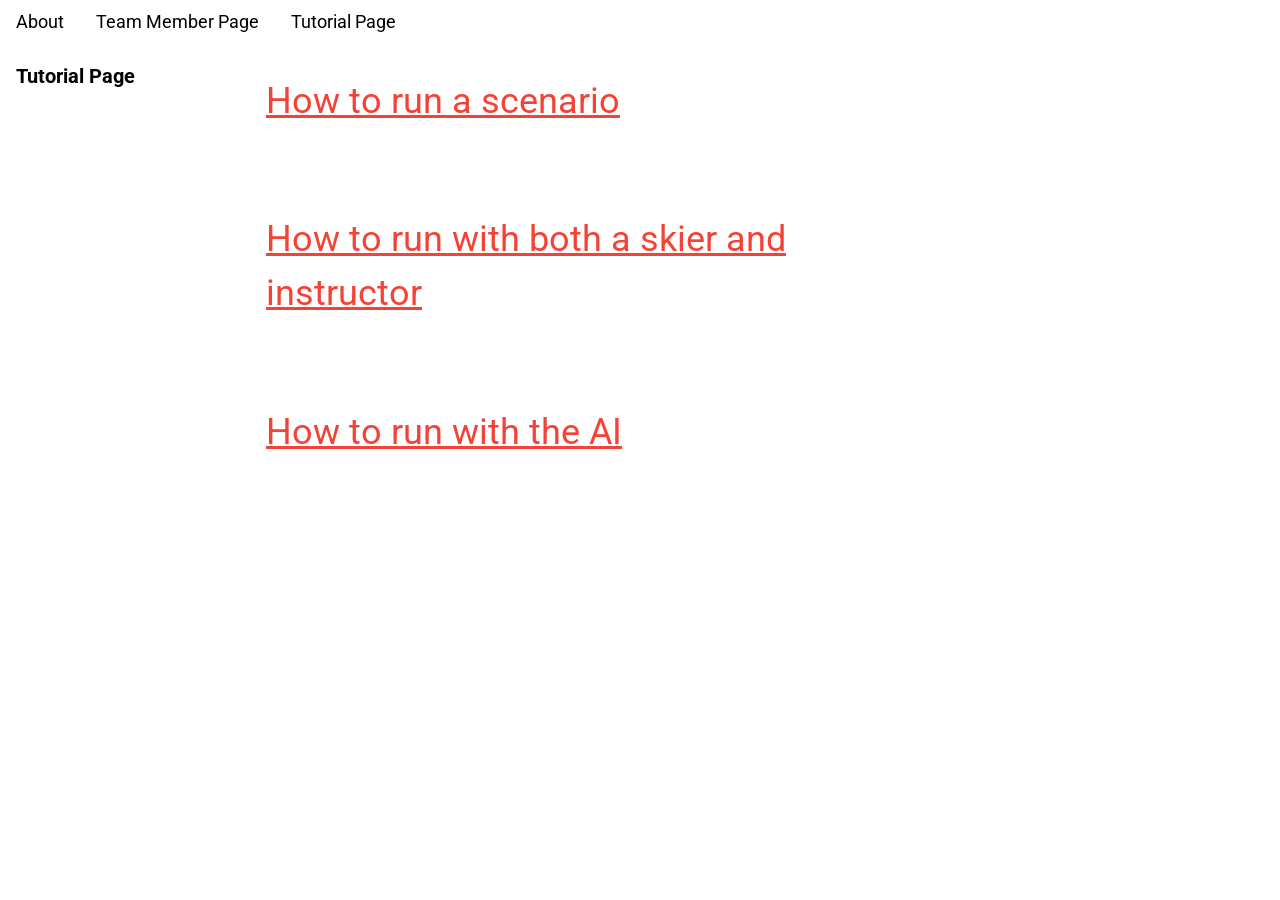
<file: TutorialPage.html>
<!DOCTYPE html>
<html lang="en">
  <title>TetraSki Senior Capstone</title>
<meta charset="UTF-8">
<meta name="viewport" content="width=device-width, initial-scale=1">
<link rel="stylesheet" href="https://www.w3schools.com/w3css/4/w3.css">
<link rel="stylesheet" href="https://www.w3schools.com/lib/w3-theme-black.css">
<link rel="stylesheet" href="https://fonts.googleapis.com/css?family=Roboto">
<link rel="stylesheet" href="https://cdnjs.cloudflare.com/ajax/libs/font-awesome/4.7.0/css/font-awesome.min.css">
<style>
html,body,h1,h2,h3,h4,h5,h6 {font-family: "Roboto", sans-serif;}
.w3-sidebar {
  z-index: 3;
  width: 250px;
  top: 43px;
  bottom: 0;
  height: inherit;
}
</style>
<body>

<!-- Navbar -->
<div class="w3-top">
  <div class="w3-bar w3-theme w3-top w3-left-align w3-large">
    <a class="w3-bar-item w3-button w3-right w3-hide-large w3-hover-white w3-large w3-theme-l1" href="javascript:void(0)" onclick="w3_open()"><i class="fa fa-bars"></i></a>
    
    <a href="index.html" class="w3-bar-item w3-button w3-hide-small w3-hover-white">About</a>
    <a href="TeamMemberPage.html" class="w3-bar-item w3-button w3-hide-small w3-hover-white">Team Member Page</a>
    <a href="TutorialPage.html" class="w3-bar-item w3-button w3-hide-small w3-hover-white">Tutorial Page</a>
  </div>
</div>

<!-- Sidebar -->
<nav class="w3-sidebar w3-bar-block w3-collapse w3-large w3-theme-l5 w3-animate-left" id="mySidebar">
  <a href="javascript:void(0)" onclick="w3_close()" class="w3-right w3-xlarge w3-padding-large w3-hover-black w3-hide-large" title="Close Menu">
    <i class="fa fa-remove"></i>
  </a>
  <h4 class="w3-bar-item"><b>Tutorial Page</b></h4>
</nav>

<!-- Overlay effect when opening sidebar on small screens -->
<div class="w3-overlay w3-hide-large" onclick="w3_close()" style="cursor:pointer" title="close side menu" id="myOverlay"></div>

<!-- Main content: shift it to the right by 250 pixels when the sidebar is visible -->
<div class="w3-main" style="margin-left:250px">

  <div class="w3-row w3-padding-64">
    <div class="w3-twothird w3-container">
      <h1 class="w3-text-red"><a href="Scenerio.html">How to run a scenario</a></h1>
    </div>
  </div>

  <div class="w3-row">
    <div class="w3-twothird w3-container">
      <h1 class="w3-text-red"><a href="Skier.html">How to run with both a skier and instructor</a></h1>
    </div>
  </div>

  <div class="w3-row w3-padding-64">
    <div class="w3-twothird w3-container">
      <h1 class="w3-text-red" ><a href="AI.html">How to run with the AI</a></h1>
    </div>
  </div>


  <footer id="myFooter">
    <div class="w3-container w3-theme-l2 w3-padding-32">
     
    </div>

    <div class="w3-container w3-theme-l1">
      
    </div>
  </footer>

<!-- END MAIN -->
</div>

<script>
// Get the Sidebar
var mySidebar = document.getElementById("mySidebar");

// Get the DIV with overlay effect
var overlayBg = document.getElementById("myOverlay");

// Toggle between showing and hiding the sidebar, and add overlay effect
function w3_open() {
  if (mySidebar.style.display === 'block') {
    mySidebar.style.display = 'none';
    overlayBg.style.display = "none";
  } else {
    mySidebar.style.display = 'block';
    overlayBg.style.display = "block";
  }
}

// Close the sidebar with the close button
function w3_close() {
  mySidebar.style.display = "none";
  overlayBg.style.display = "none";
}
</script>

</body>
</html>
</file>
<file: Public/css/style.css>
body {
    background-color: white;
    font-family: Arial, sans-serif;
    margin: 0;
    padding: 0;
    display: flex;
    justify-content: center;
    align-items: center;
    flex-direction: column;
}

.buttons {
    display: flex;
    justify-content: center;
    margin-top: 20px;
    flex-direction: row;
    align-items: end;
    flex-wrap: wrap;
}

#no-button {
    margin: 0 10px;
    color: white;
    background-color: red;
    height: 40px !important;
    width: auto;
    border: none;
    cursor: pointer;
    margin-top: 10px;

    p {
        margin: 0;
        object-fit: contain;
    }
}

#yes-button {
    margin: 0 10px;
    color: white;
    border: none;
    background-color: green;
    cursor: pointer;
    height: 40px;

    p {
        margin: 0;
        object-fit: contain;
    }
}

/* Make responsive for mobile */
@media (max-width: 768px) {
    body {
        padding: 0 20px;
    }
}

.container {
    display: flex;
    justify-content: center;
    align-items: center;
    flex-direction: column;
    margin-top: 20px;
    padding: 20px;
    text-align: center;
}

.message {
    display: none;
}

.banner-gif {
    width: 100%;
    height: auto;
    margin-top: 20px;

    img {
        width: auto;
        height: 250px;
    }
}
</file>
